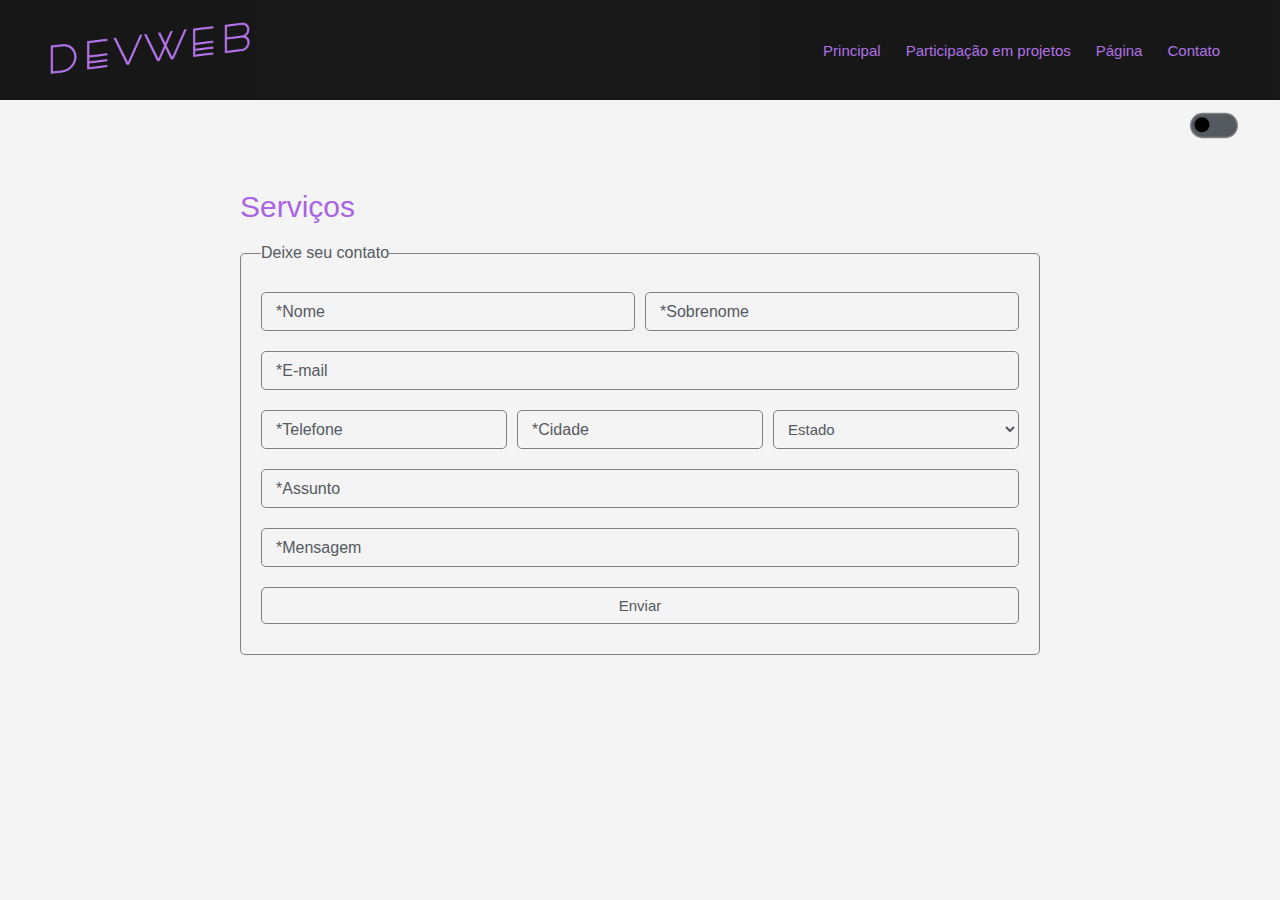
<file: contato.html>
<!DOCTYPE html>
<html lang="pt-BR">
<head>
  <meta charset="UTF-8">
  <meta name="viewport" content="width=device-width, initial-scale=1.0">
  <link rel="stylesheet" href="css/contato.css">
  <link rel="shortcut icon" href="css/imagens/desenvolvedor.svg">
  <link rel="stylesheet" href="css/main.css">
  <title>Contato</title>
</head>
<body>
  <header>
    <div class="container">
      <div class="logo">
        <a href="index.html">
          <img class="logoImg" src="css/imagens/Logo.png" width="200px" alt="Logo do site">
        </a>
      </div>
      <div class="menu">
        <nav>
          <div class="menuMobile">
            <div class="mm-line"></div>
            <div class="mm-line"></div>
            <div class="mm-line"></div>
          </div>
          <ul>
            <a href=""><li>Principal</li></a>
            <a href=""><li>Participação em projetos</li></a>
            <a href=""><li>Página</li></a>
            <a href="contato.html"><li>Contato</li></a>
          </ul>
        </nav>
      </div>
    </div>
  </header>
  <section>
    <div class="container theme">
      <div>
        <input type="checkbox" class="checkbox" id="chk" />
          <label class="label" for="chk">
            <i class="fas fa-moon"></i>
            <i class="fas fa-sun"></i>
          <div class="ball"></div>
          </label>
      </div>
    </div>
  </section>
  <section>
    <div class="container">
      <div class="form">
        <form action="get" action=" ">
          <h3>Serviços</h3>
          <fieldset>
            <legend>Deixe seu contato</legend>  
            <div class="cf-container">
              <div class="cf-col-6">
                <div class="label-float">
                  <input type="text" id="name" id="name" placeholder=" " required>
                  <label>Nome</label>
                </div>
              </div>
              <div class="cf-col-6">
                <div class="label-float">
                  <input type="text" name="surname" id="surname" placeholder=" " required>
                  <label>Sobrenome</label>
                </div>
              </div>
              <div class="cf-col-12">
                <div class="label-float">
                  <input type="email" name="email" id="email" placeholder=" " required>
                  <label>E-mail</label>
                </div>
              </div>
              <div class="cf-col-4">
                <div class="label-float">
                  <input type="text" name="telefone" id="telefone" placeholder=" " maxlength="15" required>
                  <label>Telefone</label>
                </div>
              </div>
              <div class="cf-col-4">
                <div class="label-float">
                  <input type="text" name="city" id="city" placeholder=" " required>
                  <label>Cidade</label>
                </div>
              </div>
              <div class="cf-col-4">
                <select id="estado" name="estado" required>
                  <option value="" disabled selected>Estado</option>
                  <option value="AC">Acre</option>
                  <option value="AL">Alagoas</option>
                  <option value="AP">Amapá</option>
                  <option value="AM">Amazonas</option>
                  <option value="BA">Bahia</option>
                  <option value="CE">Ceará</option>
                  <option value="DF">Distrito Federal</option>
                  <option value="ES">Espírito Santo</option>
                  <option value="GO">Goiás</option>
                  <option value="MA">Maranhão</option>
                  <option value="MT">Mato Grosso</option>
                  <option value="MS">Mato Grosso do Sul</option>
                  <option value="MG">Minas Gerais</option>
                  <option value="PA">Pará</option>
                  <option value="PB">Paraíba</option>
                  <option value="PR">Paraná</option>
                  <option value="PE">Pernambuco</option>
                  <option value="PI">Piauí</option>
                  <option value="RJ">Rio de Janeiro</option>
                  <option value="RN">Rio Grande do Norte</option>
                  <option value="RS">Rio Grande do Sul</option>
                  <option value="RO">Rondônia</option>
                  <option value="RR">Roraima</option>
                  <option value="SC">Santa Catarina</option>
                  <option value="SP">São Paulo</option>
                  <option value="SE">Sergipe</option>
                  <option value="TO">Tocantins</option>
                </select>
              </div>
              <div class="cf-col-12">
                <div class="label-float">
                  <input type="text" name="assunto" id="assunto" placeholder=" " required>
                  <label>Assunto</label>
                </div>
              </div>
              <div class="cf-col-12">
                <div class="label-float">
                  <input type="text" name="mensagem" id="mensagem" placeholder=" " rows="6" required>
                  <label>Mensagem</label>
                </div>
              </div>
              <div class="cf-col-12"><input class="button" type="submit" name="Enviar" value="Enviar"></div>  
            </div>
          </fieldset>
        </form>
      </div>
    </div>
  </section>
  <footer>
    <script src="https://ajax.googleapis.com/ajax/libs/jquery/2.1.1/jquery.min.js"></script>
  </footer>
  <script src="js/scriptContato.js"></script>
  <script src="js/main.js"></script>
</body>
</html>
</file>
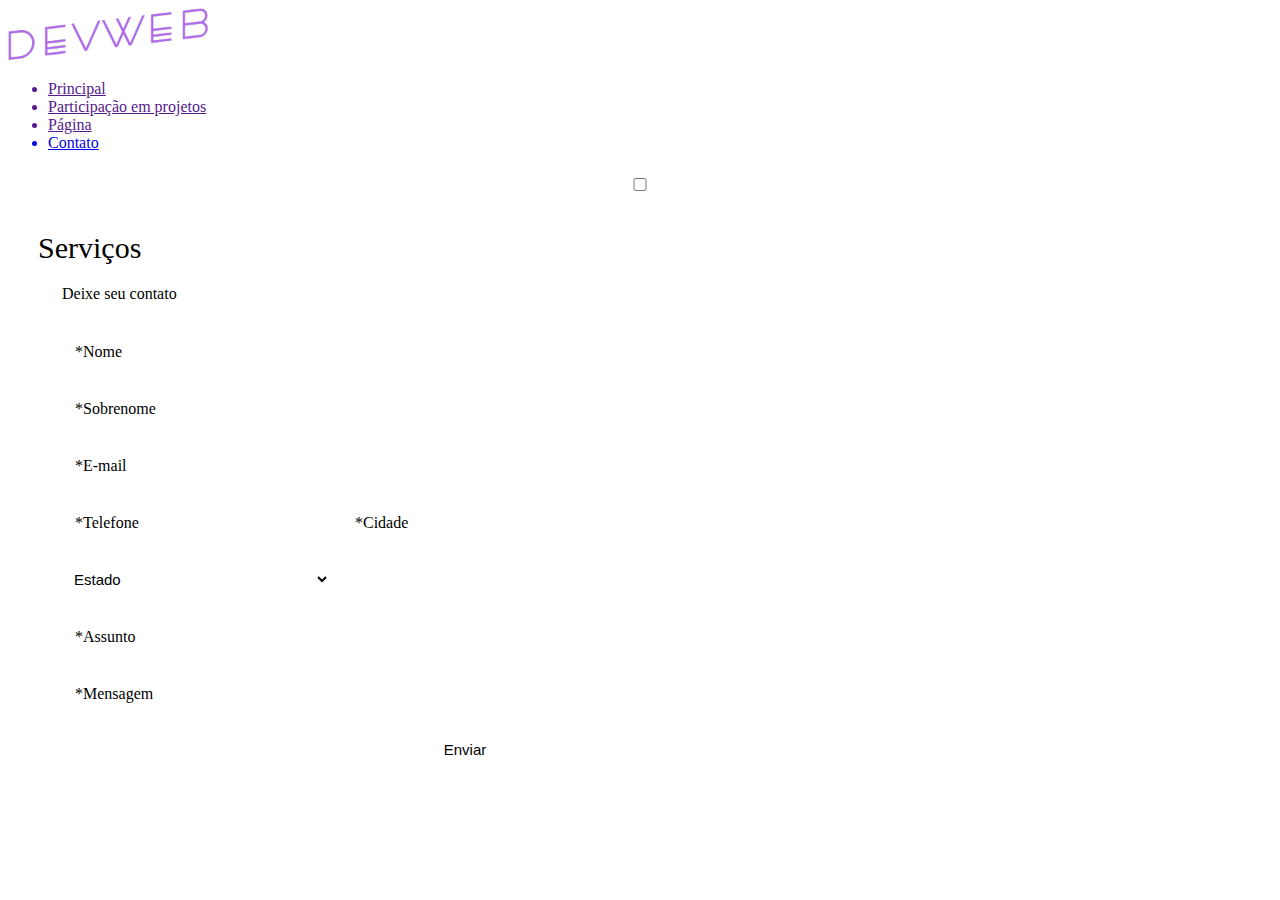
<file: pages/contato.html>
<!DOCTYPE html>
<html lang="pt-BR">
<head>
  <meta charset="UTF-8">
  <meta name="viewport" content="width=device-width, initial-scale=1.0">
  <link rel="stylesheet" href="/css/contato.css">
  <link rel="shortcut icon" href="/css/imagens/desenvolvedor.svg">
  <title>Contato</title>
</head>
<body>
  <header>
    <div class="container">
      <div class="logo">
        <a href="/">
          <img class="logoImg" src="/css/imagens/Logo.png" width="200px" alt="Logo do site">
        </a>
      </div>
      <div class="menu">
        <nav>
          <div class="menuMobile">
            <div class="mm-line"></div>
            <div class="mm-line"></div>
            <div class="mm-line"></div>
          </div>
          <ul>
            <a href=""><li>Principal</li></a>
            <a href=""><li>Participação em projetos</li></a>
            <a href=""><li>Página</li></a>
            <a href="/pages/contato.html"><li>Contato</li></a>
          </ul>
        </nav>
      </div>
    </div>
  </header>
  <section>
    <div class="container theme">
      <div>
        <input type="checkbox" class="checkbox" id="chk" />
          <label class="label" for="chk">
            <i class="fas fa-moon"></i>
            <i class="fas fa-sun"></i>
          <div class="ball"></div>
          </label>
      </div>
    </div>
  </section>
  <section>
    <div class="container">
      <div class="form">
        <form action="get" action=" ">
          <h3>Serviços</h3>
          <fieldset>
            <legend>Deixe seu contato</legend>  
            <div class="cf-container">
              <div class="cf-col-6">
                <div class="label-float">
                  <input type="text" id="name" id="name" placeholder=" " required>
                  <label>Nome</label>
                </div>
              </div>
              <div class="cf-col-6">
                <div class="label-float">
                  <input type="text" name="surname" id="surname" placeholder=" " required>
                  <label>Sobrenome</label>
                </div>
              </div>
              <div class="cf-col-12">
                <div class="label-float">
                  <input type="email" name="email" id="email" placeholder=" " required>
                  <label>E-mail</label>
                </div>
              </div>
              <div class="cf-col-4">
                <div class="label-float">
                  <input type="text" name="telefone" id="telefone" placeholder=" " maxlength="15" required>
                  <label>Telefone</label>
                </div>
              </div>
              <div class="cf-col-4">
                <div class="label-float">
                  <input type="text" name="city" id="city" placeholder=" " required>
                  <label>Cidade</label>
                </div>
              </div>
              <div class="cf-col-4">
                <select id="estado" name="estado" required>
                  <option value="" disabled selected>Estado</option>
                  <option value="AC">Acre</option>
                  <option value="AL">Alagoas</option>
                  <option value="AP">Amapá</option>
                  <option value="AM">Amazonas</option>
                  <option value="BA">Bahia</option>
                  <option value="CE">Ceará</option>
                  <option value="DF">Distrito Federal</option>
                  <option value="ES">Espírito Santo</option>
                  <option value="GO">Goiás</option>
                  <option value="MA">Maranhão</option>
                  <option value="MT">Mato Grosso</option>
                  <option value="MS">Mato Grosso do Sul</option>
                  <option value="MG">Minas Gerais</option>
                  <option value="PA">Pará</option>
                  <option value="PB">Paraíba</option>
                  <option value="PR">Paraná</option>
                  <option value="PE">Pernambuco</option>
                  <option value="PI">Piauí</option>
                  <option value="RJ">Rio de Janeiro</option>
                  <option value="RN">Rio Grande do Norte</option>
                  <option value="RS">Rio Grande do Sul</option>
                  <option value="RO">Rondônia</option>
                  <option value="RR">Roraima</option>
                  <option value="SC">Santa Catarina</option>
                  <option value="SP">São Paulo</option>
                  <option value="SE">Sergipe</option>
                  <option value="TO">Tocantins</option>
                </select>
              </div>
              <div class="cf-col-12">
                <div class="label-float">
                  <input type="text" name="assunto" id="assunto" placeholder=" " required>
                  <label>Assunto</label>
                </div>
              </div>
              <div class="cf-col-12">
                <div class="label-float">
                  <input type="text" name="mensagem" id="mensagem" placeholder=" " required>
                  <label>Mensagem</label>
                </div>
              </div>
              <div class="cf-col-12"><input class="button" type="submit" name="Enviar" value="Enviar"></div>  
            </div>
          </fieldset>
        </form>
      </div>
    </div>
  </section>
  <footer>
    <script src="https://ajax.googleapis.com/ajax/libs/jquery/2.1.1/jquery.min.js"></script>
  </footer>
  <script src="scriptContato.js"></script>
</body>
</html>
</file>
<file: css/contato.css>
div form h3{
  margin-bottom: 20px;
  font-size: 30px;
  font-weight: normal;
  color: var(--titleColor);
}

.form{
  margin: 30px;
}

fieldset{
  width: 800px;
  border: solid 1px var(--border);
  border-radius: 5px;
	padding: 20px;  
	color: var(--textColor);
}
div input, select{
	font-size: 18px;
  outline: 0;
  color: var(--textColor);
  border-radius: 5px;
  width: 100%;
  margin: 10px 0px 10px 0px;
  border: solid 1px var(--border);
  background: var(--input);
  padding: 9px 10px;
  font-size: 15px;
}
div input:focus {
  border: solid 1px var(--border);
}
div select:focus {
  border: solid 1px var(--border);
}
.button{
	background: var(--input);
	transition: .3s;
}
.button:hover{
  background: var(--inputHover);
	cursor: pointer;
	transition: .3s;
}

/* CSS do form */

.cf-container {
	display: -ms-flexbox;
	display: flex;
	-ms-flex-wrap: wrap;
	flex-wrap: wrap;
	margin-right: -5px;
	margin-left: -5px;
}
.cf-col-1, .cf-col-2, .cf-col-3, .cf-col-4, .cf-col-5, .cf-col-6, .cf-col-7, .cf-col-8, .cf-col-9, .cf-col-10, .cf-col-11, .cf-col-12 {
	position: relative;
	width: 100%;
	min-height: 1px;
	padding-right: 5px;
	padding-left: 5px;
}
@media ( min-width: 576px ) {
	.cf-col-1 {
		-ms-flex: 0 0 8.333333%;
		flex: 0 0 8.333333%;
		max-width: 8.333333%;
	}
	.cf-push-1 { margin-left: 8.333333%; }
	.cf-col-2 {
		-ms-flex: 0 0 16.66667%;
		flex: 0 0 16.66667%;
		max-width: 16.66667%;
	}
	.cf-push-2 { margin-left: 16.66667%; }
	.cf-col-3 {
		-ms-flex: 0 0 25%;
		flex: 0 0 25%;
		max-width: 25%;
	}
	.cf-push-3 { margin-left: 25%; }
	.cf-col-4 {
		-ms-flex: 0 0 33.33333%;
		flex: 0 0 33.33333%;
		max-width: 33.33333%;
	}
	.cf-push-4 { margin-left: 33.33333%; }
	.cf-col-5 {
		-ms-flex: 0 0 41.66667%;
		flex: 0 0 41.66667%;
		max-width: 41.66667%;
	}
	.cf-push-5 { margin-left: 41.66667%; }
	.cf-col-6 {
		-ms-flex: 0 0 50%;
		flex: 0 0 50%;
		max-width: 50%;
	}
	.cf-push-6 { margin-left: 50%; }
	.cf-col-7 {
		-ms-flex: 0 0 58.33333%;
		flex: 0 0 58.33333%;
		max-width: 58.33333%;
	}
	.cf-push-7 { margin-left: 58.33333%; }
	.cf-col-8 {
		-ms-flex: 0 0 66.66667%;
		flex: 0 0 66.66667%;
		max-width: 66.66667%;
	}
	.cf-push-8 { margin-left: 66.66667%; }
	.cf-col-9 {
		-ms-flex: 0 0 75%;
		flex: 0 0 75%;
		max-width: 75%;
	}
	.cf-push-9 { margin-left: 75%; }
	.cf-col-10 {
		-ms-flex: 0 0 83.33333%;
		flex: 0 0 83.33333%;
		max-width: 83.33333%;
	}
	.cf-push-10 { margin-left: 83.33333%; }
	.cf-col-11 {
		-ms-flex: 0 0 91.66667%;
		flex: 0 0 91.66667%;
		max-width: 91.66667%;
	}
	.cf-push-11 { margin-left: 91.66667%; }
	.cf-col-12 {
		-ms-flex: 0 0 100%;
		flex: 0 0 100%;
		max-width: 100%;
	}
}


/* Css Movimento do Label/placeholder */

.label-float{
  position: relative;
  padding-top: 0px;
}

.label-float input{
  border: 1px solid var(--border);
  border-radius: 5px;
  outline: none;
  min-width: 150px;
  padding: 10px 10px;
  font-size: 15px;
  transition: all .1s linear;
  -webkit-transition: all .1s linear;
  -moz-transition: all .1s linear;
  -webkit-appearance:none;
}

.label-float input:focus{
  border: 1px solid var(--blue);
}

.label-float input::placeholder{
  color:transparent;
}

.label-float label{
  pointer-events: none;
  position: absolute;
  top: calc(50% - 12px);
  left: 10px;
  transition: all .1s linear;
  -webkit-transition: all .1s linear;
  -moz-transition: all .1s linear;
  background-color: var(--input);
  padding: 3px 5px;
  border-radius: 5px;
  box-sizing: border-box;
}
.label-float input:required:invalid + label{
  color: var(--textColor);
}
.label-float input:focus:required:invalid{
  border: 1px solid var(--red);
}
.label-float input:required:invalid + label:before{
  content: '*';
}
.label-float input:focus + label,
.label-float input:not(:placeholder-shown) + label{
  font-size: 12px;
  top: -1px;

}
</file>
<file: css/main.css>
:root{
	--blue: blue;
	--red: red;
	--black: black;
	--white: white;
  --bodyColor: #f4f4f4;
  --grey: grey;
	--textColor: #54595F;
	--titleColor: #a864e4;
	--border: grey;
	--grey: grey;
	--black: black;
	--input: #f4f4f4;
	--inputHover: #cccccc;
	
}
*{
	font-family: sans-serif;
  margin: 0px;
  padding: 0px;
  box-sizing: border-box;
}
body.dark{
	transition: 0.5s;
	--bodyColor: #16202C;
	--black: white;
	--white: black;
	--blue: red;
	--red: blue;
    --grey: grey;
	--textColor: #f4f4f4;
	--titleColor: #a864e4;
	--border: darkgrey;
	--input: #0d141d;
	--inputHover: #cccccc00;
}
body {
	transition: 0.5s;
  background: var(--bodyColor);  
}
header{
  display: flex;
  justify-content: center;
  height: 100px;
	background: black;
	opacity: 0.9;
}

section{
  display: flex;
  justify-content: center;
}
.container{
  width: 1200px;
  display: flex;
	justify-content: center;
	padding: 10px;
}

.logo{
  width: 25%;
  display: flex;
	align-items: center;
	transition: 0.3s;
}
.logo:hover {
  transition: 0.3s;
  opacity: 0.7;
}
.menu {
  width: 75%;
  display: flex;
  align-items: center;
  justify-content: flex-end;
}
.theme{
  display: flex;
	justify-content: flex-end;
	align-items: center;
	height: 50px;
}
nav ul {
  list-style: none;
  display: flex;
  align-items: center;
  justify-content: center;
}
nav ul a{
  font-size: 15px;
  font-weight: 300;
  color: var(--titleColor);
  padding: 10px;
  margin-left: 5px;
	text-decoration: none;
	transition: 0.3s;
}
nav ul a:hover{
  transition: 0.3s;
  opacity: 0.7;
}

/*----------------------------------------------------------------------------*/

.checkbox {
	display: none;
	opacity: 0;
}

.label {
	background-color: #54595F;
	border: solid 1px var(--border);
	border-radius: 50px;
	cursor: pointer;
	display: flex;
	align-items: center;
	justify-content: space-between;
	padding: 5px;
	position: relative;
	height: 17px;
	width: 32px;
	transform: scale(1.5);
}

.label .ball {
	background-color: var(--black);
	border-radius: 50%;
	position: absolute;
	top: 2px;
	left: 2px;
	height: 10px;
	width: 10px;
	transform: translateX(0px);
	transition: transform 0.3s linear;
}

.checkbox:checked + .label .ball {
	transform: translateX(15px);
}

.mm-line{
	height: 2px;
	border-radius: 20px;
	background: var(--titleColor);
}
.menuMobile{
	display: none;
	width: 25px;
	height: 25px;
}



@media screen and (max-width:1200px){
	.container{
		width: 95%;
	}
}
@media screen and (max-width: 880px){
  .container{
		width: 100%;
	}
  fieldset{
    width: 100%;
  }
  .form{
		margin: 0;
	}
	.logoImg{
		width: 110px;
	}
	header{
		height: auto;
	}
	nav ul{
		margin-top: 10px;
		display: none;
		flex-direction: column;
		position: absolute;
		left: 0px;
		width: 100%;
		background-color: var(--bodyColor);
		align-items: flex-start;
		transition: 0.5s;
	}
	.menuMobile{
		display: flex;
		flex-direction: column;
		justify-content: space-around;
	}
}

@media screen and (max-width:576px){
	:root{
		font-size: 90%;
	}
	fieldset{
		width: 100%;
		padding: 10px;
	}
}
</file>
